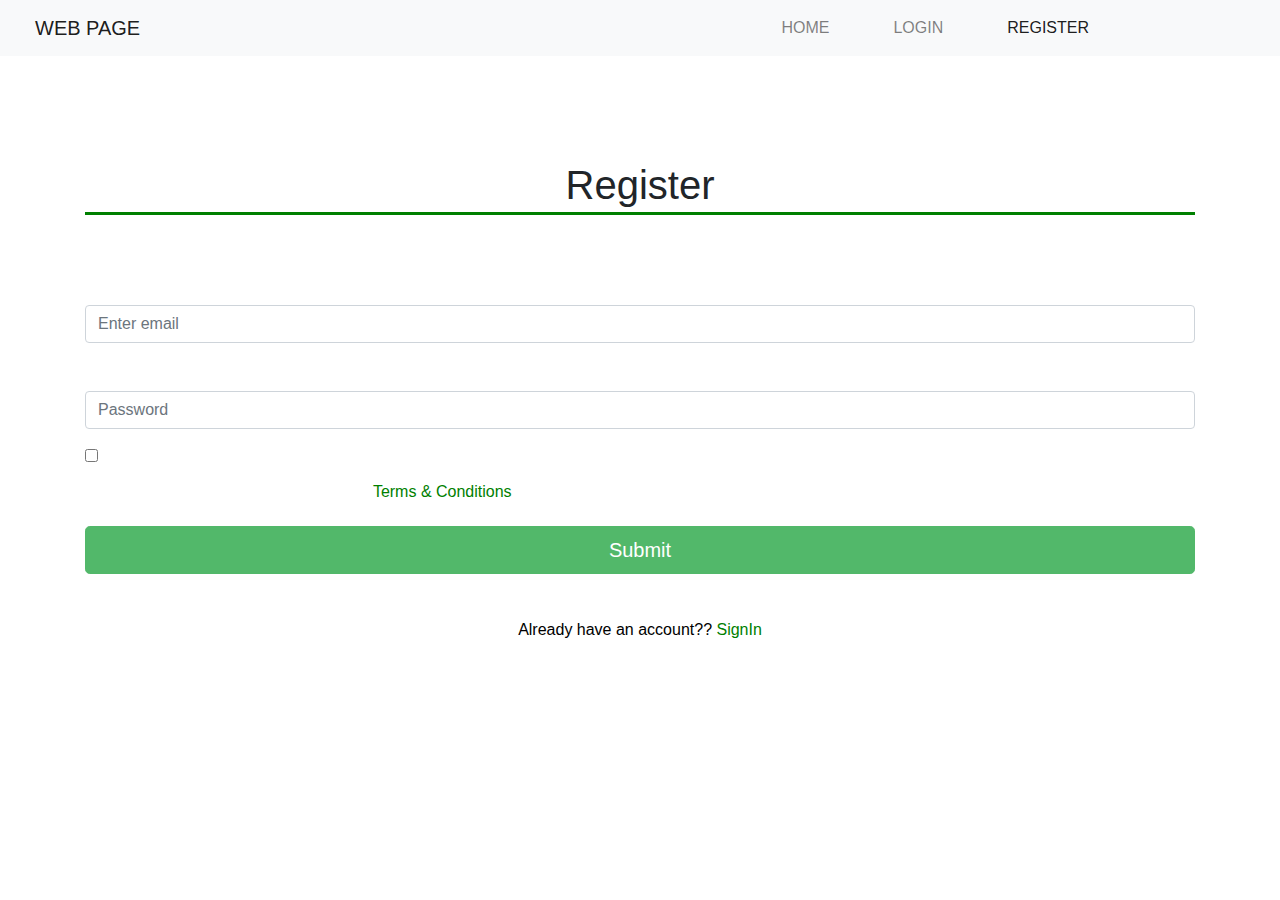
<file: register.html>
<!DOCTYPE html>
 <html lang="en">
 <head>
     <meta charset="UTF-8">
     <meta name="viewport" content="width=device-width, initial-scale=1.0">
     <link rel="stylesheet" href="styles.css">
     <link rel="stylesheet" href="https://maxcdn.bootstrapcdn.com/bootstrap/4.0.0/css/bootstrap.min.css" integrity="sha384-Gn5384xqQ1aoWXA+058RXPxPg6fy4IWvTNh0E263XmFcJlSAwiGgFAW/dAiS6JXm" crossorigin="anonymous">
 </head>
 <body>
  <div class="header" id="topheader">
    <nav class="navbar navbar-expand-lg navbar-light bg-light">
      <div class="container text-uppercase ml-1">

<a class="navbar-brand" href="#">Web Page</a>
<button class="navbar-toggler" type="button" data-toggle="collapse" data-target="#navbarSupportedContent" aria-controls="navbarSupportedContent" aria-expanded="false" aria-label="Toggle navigation">
  <span class="navbar-toggler-icon"></span>
</button>

<div class="collapse navbar-collapse" id="navbarSupportedContent">
  <ul class="navbar-nav ml-auto">
    <li class="nav-item">
      <a class="nav-link mr-5" href="http://127.0.0.1:5500/home.html">Home <span class="sr-only">(current)</span></a>
    </li>
    <li class="nav-item">
      <a class="nav-link mr-5" href="http://127.0.0.1:5500/login.html">Login</a>
    </li>
    <li class="nav-item active">
      <a class="nav-link mr-5" href="http://127.0.0.1:5500/register.html">Register</a>
    </li>

  </ul>
</div>
</div>
</nav>
  </div>
     <form style="margin-top: 8%;" class="container">
        <h1 class="demo">Register</h1>
        <small style="color: white; margin-bottom: 2%;">Please fill out this form to create an account</small>
         <div style="margin-top: 2%" class="form-group">
           <label for="exampleInputEmail1">Email address</label>
           <input type="email" class="form-control" id="exampleInputEmail1" aria-describedby="emailHelp" placeholder="Enter email">
         </div>
         <div class="form-group">
           <label for="exampleInputPassword1">Password</label>
           <input type="password" class="form-control" id="exampleInputPassword1" placeholder="Password">
         </div>
          <div class="form-check">
           <input type="checkbox" class="form-check-input" id="exampleCheck1">
           <label class="form-check-label" for="exampleCheck1">Admin</label>
         </div>
         <p style="color: white; margin-top: 1%;">By creating an account you agree to our <a style="color: green" href="#">Terms & Conditions</a></p>
         <button style="margin-top: 2%;" type="submit" class="btn btn-success btn-lg btn-block">Submit</button>
         <p style="color: black; margin-top: 4%; text-align: center;">Already have an account?? <a style="color: green;" href="http://127.0.0.1:5500/login.html">SignIn</a></p>
     </form>

    </div>

     <script src="https://code.jquery.com/jquery-3.2.1.slim.min.js" integrity="sha384-KJ3o2DKtIkvYIK3UENzmM7KCkRr/rE9/Qpg6aAZGJwFDMVNA/GpGFF93hXpG5KkN" crossorigin="anonymous"></script>
     <script src="https://cdnjs.cloudflare.com/ajax/libs/popper.js/1.12.9/umd/popper.min.js" integrity="sha384-ApNbgh9B+Y1QKtv3Rn7W3mgPxhU9K/ScQsAP7hUibX39j7fakFPskvXusvfa0b4Q" crossorigin="anonymous"></script>
     <script src="https://maxcdn.bootstrapcdn.com/bootstrap/4.0.0/js/bootstrap.min.js" integrity="sha384-JZR6Spejh4U02d8jOt6vLEHfe/JQGiRRSQQxSfFWpi1MquVdAyjUar5+76PVCmYl" crossorigin="anonymous"></script>
 </body>
</html>
</file>
<file: styles.css>
body{
    margin: 0;
    padding: 0;
    background: url(https://searchengineland.com/figz/wp-content/seloads/2018/09/writer-writing-ss-1920.jpg) no-repeat;
    background-size: cover;
    z-index: -1;
}

label{
    color: rgba(255, 255, 255, 1);
}

button{
    opacity: 0.8;
}

.demo{
    margin-bottom: 1%;
    border-bottom: 3px solid green;
    padding: 3px 0;
    text-align: center;
}
</file>
